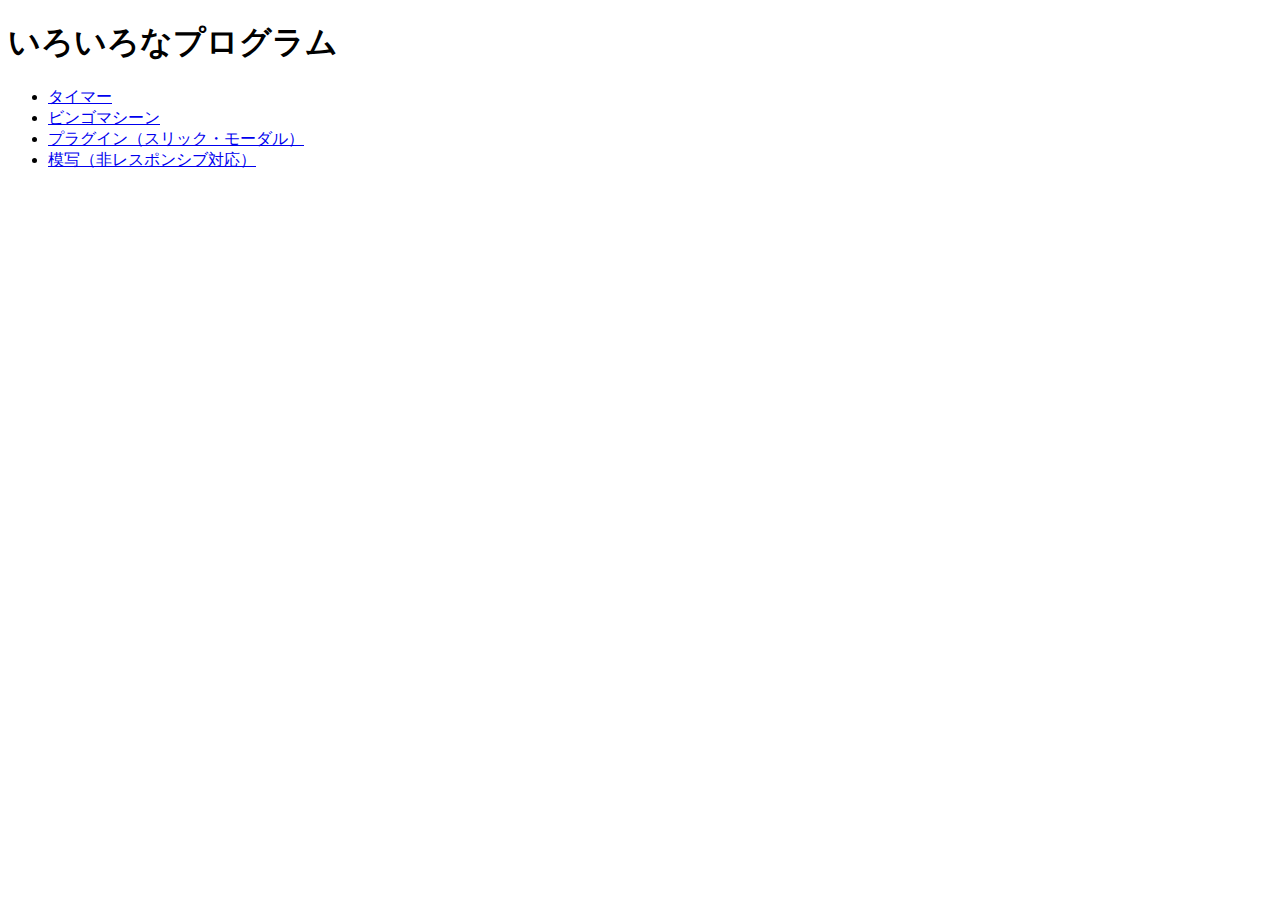
<file: index.html>
<!DOCTYPE html>
<html lang="ja">
    <head>
        <meta charset="UTF-8">
        <title>いろいろなプログラム</title>
    </head>
    <body>
        <h1>いろいろなプログラム</h1>
        <ul>
            <li><a href="./timer/timer.html">タイマー</a></li>
            <li><a href="./bingo/bingo.html">ビンゴマシーン</a></li>
            <li><a href="./cookcamp/cookcamp.html">プラグイン（スリック・モーダル）</a></li>
            <li><a href="./gourmet_camp/gourmet_camp.html">模写（非レスポンシブ対応）</a></li>
        </ul>
    </body>
</html>
</file>
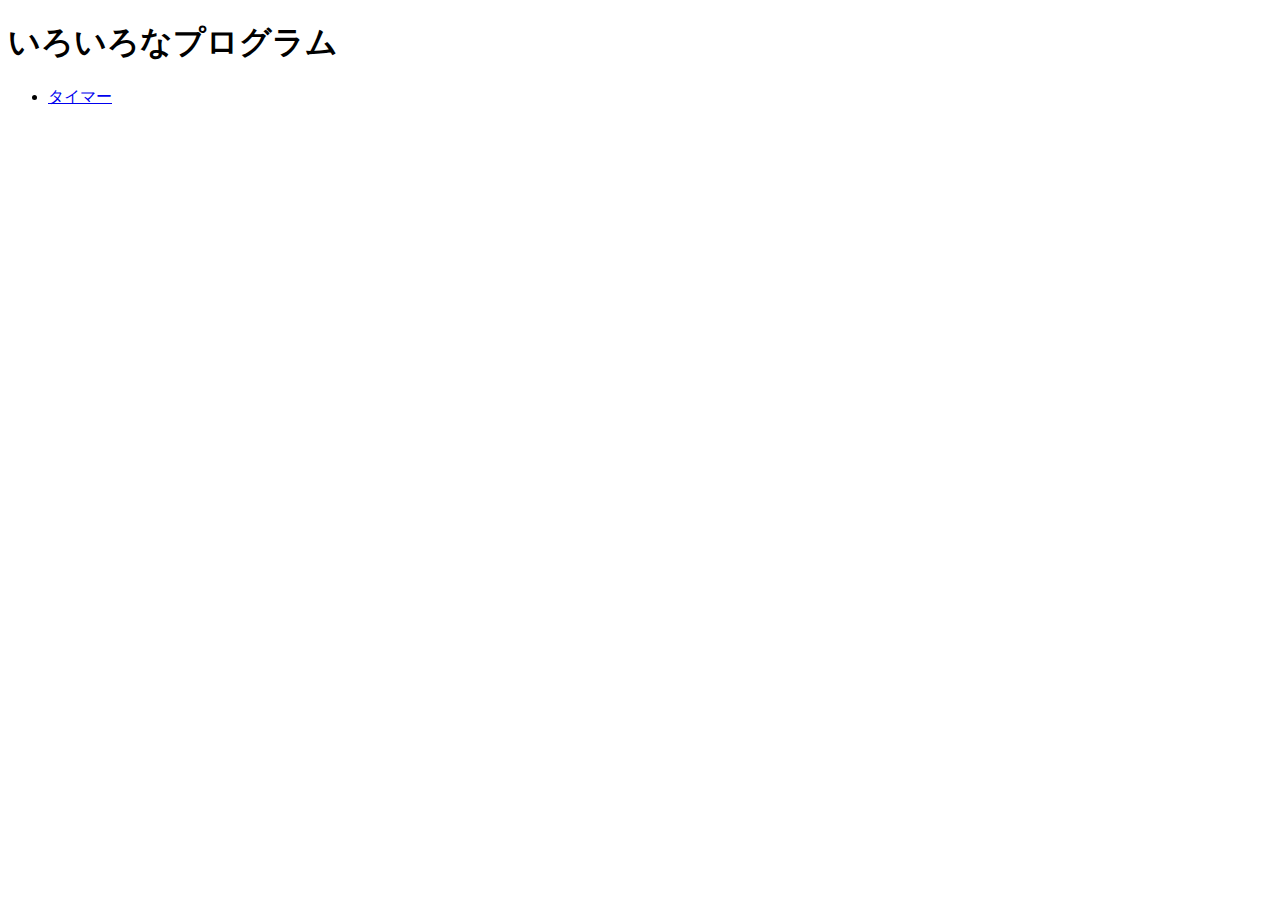
<file: toppage.html>
<!DOCTYPE html>
<html lang="ja">
    <head>
        <meta charset="UTF-8">
        <title>いろいろなプログラム</title>
    </head>
    <body>
        <h1>いろいろなプログラム</h1>
        <ul>
            <li><a href="./timer">タイマー</a></li>
        </ul>
    </body>
</html>
</file>
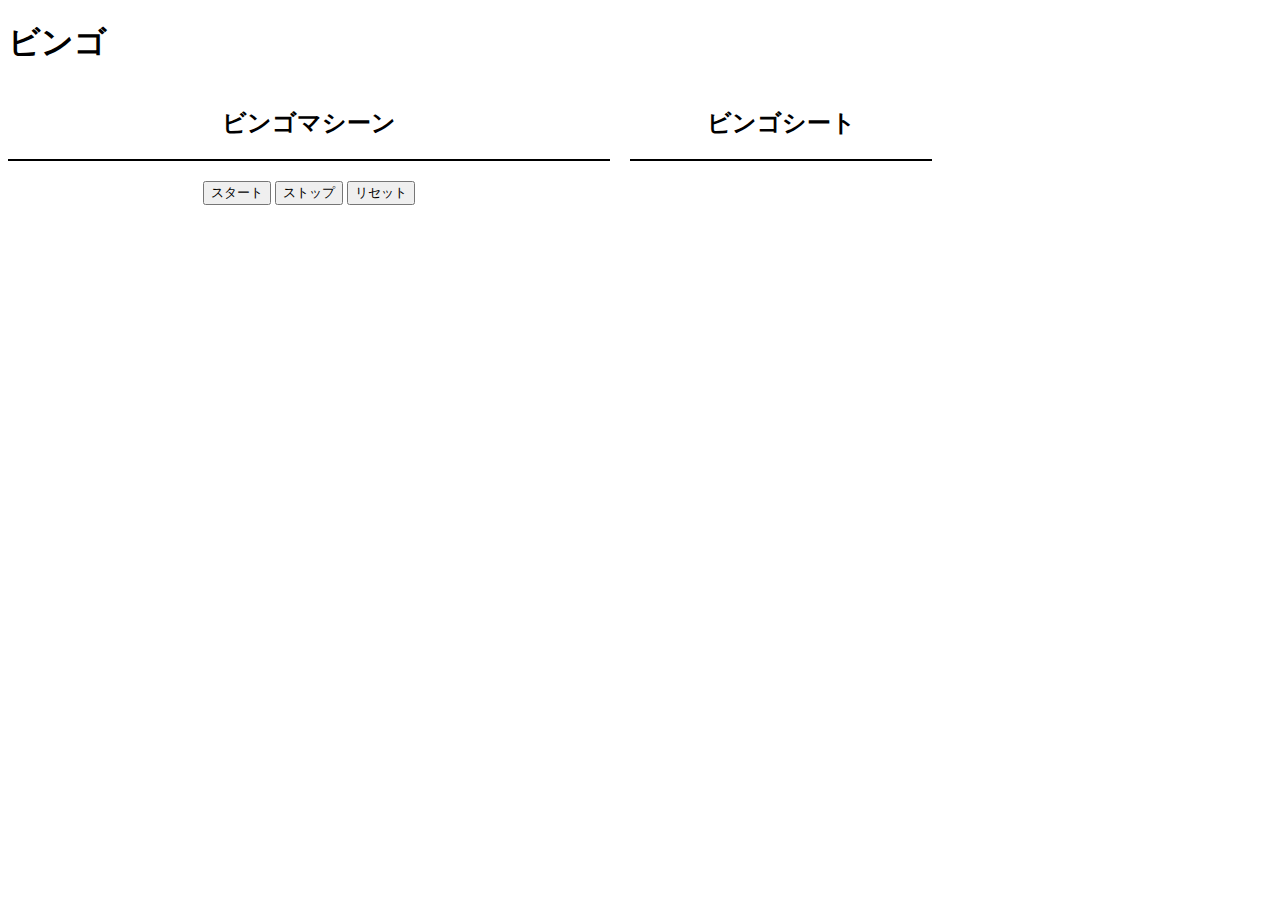
<file: bingo/bingo.html>
<!DOCTYPE html>
<html lang="ja">
    <head>
        <meta charset="UTF-8">
        <title>ビンゴ</title>
        <style>
            #bingo {
                text-align: center;
                margin-right: 20px;
            }
            #bingo_display {
                display: flex;
                border: solid 1px black;
                /* flex-wrap: wrap で折り返しを設定することにより
                    横幅が600を超えた場合、折り返される*/
                flex-wrap: wrap;
                width: 600px;
                margin: 20px auto;
            }
            #bingo_seet_display {
                display: flex;
                border: solid 1px black;
                flex-wrap: wrap;
                width: 300px;
                margin: 20px auto;
            }
            .flex_container {
                display:flex;
                flex-wrap: nowrap;
            }

            .bingo_cell {
                border: solid 1px black;
                font-size: 30px;
                box-sizing: border-box;
                display: flex;
                align-items: center;
                justify-content: center;
            }
            .bingo_seet_cell {
                border: solid 1px black;
                font-size: 30px;
                box-sizing: border-box;
                display: flex;
                align-items: center;
                justify-content: center;
            }
            .active_cell {
                background-color: orange;
            }
            .selected_cell {
                background-color: lightgray;
            }
            .selected_seet_cell {
                background-color: pink;
            }
        </style>
    </head>
    <body>
        <h1>ビンゴ</h1>
        <section class="flex_container">
            <div id="bingo">
                <h2>ビンゴマシーン</h2>
                <div id="bingo_display"></div>
                <div>
                    <button id="start_button">スタート</button>
                    <button id="stop_button">ストップ</button>
                    <button id="reset_button">リセット</button>
                </div>
            </div>
            <div id="bingo">
                <h2>ビンゴシート</h2>
                <div id="bingo_seet_display"></div>
            </div>
        </section>
        <script src="https://code.jquery.com/jquery-3.5.0.min.js" integrity="sha256-xNzN2a4ltkB44Mc/Jz3pT4iU1cmeR0FkXs4pru/JxaQ=" crossorigin="anonymous"></script>
        <script>
            // 表示部分の横幅
            const DISPLAY_WIDTH = 600;
            // マス目が一辺にいくつ並ぶか
            const SIZE = 7;
            
            let timer_id;
            
            const setCells = () => {
                // 1マス分の縦横幅を計算 表示部分の横幅を、並ぶ個数で割る
                const cell_size = DISPLAY_WIDTH / SIZE;
                // 7 * 7 = 49 マス分、マス目を追加
                for (let i = 1; i <= SIZE * SIZE; i++) {
                    // jQuery で要素の生成を行う場合は、
                    // $関数にタグのカッコで囲まれた要素名を渡せばOK 
                    // → $('<要素名>'); これによりマス目を表す div 要素を生成
                    let $bingo_cell = $('<div>').html(i).css({
                        width : cell_size,
                        height : cell_size,
                    }).addClass('bingo_cell');
                    
                    // マス目を追加
                    $('#bingo_display').append($bingo_cell);
                }
            };
            
            // ビンゴシートの作成
            
            // 重複チェック用配列を使う Fisher Yates Shuffleという有名なアルゴリズムもある
            // 配列randoms をどこかのconst 内で定義すると、そのconst 以外では使用できないため注意
            let randoms = [];
            
            const BINGO_SEET_DISPLAY_WIDTH = 300;
            const BINGO_SEET_SIZE = 5;
            const setBingoSeetCells = () => {
                const bingo_seet_cell_size = BINGO_SEET_DISPLAY_WIDTH / BINGO_SEET_SIZE;
                
                for (let j = 1; j <= BINGO_SEET_SIZE * BINGO_SEET_SIZE; j++) {
                    // 1～49 までの整数をランダムで取得
                    let random_number = Math.floor(Math.random() * (SIZE * SIZE)) + 1;
                    
                    // 配列名.includes(文字) で、文字が配列内に存在する場合は true 存在しない場合は false を返す
                    if (randoms.includes(random_number) === false) {
                        // 配列内にインデックスが存在しなければ、そのrandom_number をpush で配列に追加
                        randoms.push(random_number);
                        let $bingo_seet_cell = $('<div>').html(random_number).css({
                            width: bingo_seet_cell_size,
                            height: bingo_seet_cell_size
                        }).addClass('bingo_seet_cell');
                        // ビンゴシートにマス目を追加
                        $('#bingo_seet_display').append($bingo_seet_cell);
                    
                    } else {
                        // 取得した乱数が配列に存在していたら、jをマイナス1する
                        j--;
                    }
                }
            };
            
            
            const getRandomCell = () => {
                // 全てのマス目にbingo_cellというクラスを設定してあるため
                // 以下のようにすることで、全てのマス目が取得できるが、選択済みのマス目は除く
                let $bingo_cells = $('.bingo_cell').not('.selected_cell');
                
                // ランダムに 0 ~ マス目の個数-1 のいずれかの数値を取得
                // Math.floor() で小数点以下を切り捨て
                // Math.rondom() は0以上1未満の値を返す
                let random_index = Math.floor(Math.random() * $bingo_cells.length);
                // random_index は 0 ~ 48 のいずれかの数値を取得
                
                // ランダムなマス目を取得
                // eq()は複数のHTML要素（ここでは$bingo_cells）の中から
                // インデックス番号を指定（random_index）することで特定の要素だけを取得
                let $random_cell = $bingo_cells.eq(random_index);
                return $random_cell;
            };
            
            
            const startBingo = () => {
                // 現在着色されているマス目を解除
                $('.active_cell').removeClass('active_cell');
                // ランダムにマス目を取得
                let $random_cell = getRandomCell();
                // getRandomCell メソッドで取得したランダムなマス目に
                // .addClass でactive_cell クラスを付与
                $random_cell.addClass('active_cell');
                // 200ミリ秒後に再度実施
                timer_id = setTimeout(startBingo, 200);
            };
            
            const hasRest = () => {
                // .selected_cell されていないマス目が0より大きい（存在する）場合true を返す
                return $('.bingo_cell').not('.selected_cell').length > 0;
            };
            
            const stopBingo = () => {
                // ランダム選択を停止
                clearInterval(timer_id);
                // selected_number はストップボタンを押して選択されたマス目のHTMLを表す
                // 残りのマス目があるときのみスタートボタンを活性化
                if (hasRest() === true) {
                    // スタートボタンを活性化
                    $('#start_button').prop('disabled', false);
                }
                // ストップボタンを非活性化
                $('#stop_button').prop('disabled', true);

                // ビンゴシートに該当番号があった場合マス目に色付け
                // lastNumber にビンゴマシーンで出た最新のマス目を代入
                let lastNumber = $('.active_cell').html();
                // .html() で取得した文字列の文字列型は「文字列」になる。
                console.log(lastNumber);
                // numbers.push(lastNumber());
                
                // 現在の着色を解除して、選択中のマス目に色付け
                $('.active_cell').removeClass('active_cell').addClass('selected_cell');
                
                // ビンゴマシーンのマス目がビンゴシートにあるかどうかの条件分岐
                
                // 配列名.includes(文字) で、文字が配列内に存在する場合は true 存在しない場合は false を返す
                // ただし！！型まで一致していないといけない。
                // 上述のとおり、lastNumber の文字列型は、数字だが文字列のため（ 1 ではなく '1' ）falseしか返さない
                // よって今回は以下のif文は使えない
                // if (randoms.includes(lastNumber) === true) {
                    // $('要素:contains(文字)') で、指定した文字を持っている要素を取得し、その要素にスタイルをあてることができる。
                    // :contains() のパラメタに変数を指定したいときは('+ 変数名 +')
                    // ただし！！ :contains() は「含む」のため、1の場合は21、11も含んでしまう そのため今回は以下は使わない。
                    // $(".bingo_seet_cell:contains('"lastNumber"')").addClass('selected_seet_cell');
                    
                    for (i = 0; i <= 24; i++) {
                        let num = $(".bingo_seet_cell").eq(i).html();
                        // lastNumber と .eq()の数値が一致したら、そのセルにaddClass
                        if (lastNumber === num) {
                            $(".bingo_seet_cell").eq(i).addClass('selected_seet_cell');
                        }
                    }
                };
                // html()で追加した要素はすべて「文字列」として追加される
                // lastNumberは「数値」のため、一致するかどうかを確かめるなら
                // 文字列型をどちらかに統一させなければならない
            // };
            
            // マス目をセット
            setCells();
            setBingoSeetCells();
            
            $('#start_button').on('click', () => {
                startBingo();
                // ストップボタンを活性化
                $('#stop_button').prop('disabled', false);
                // スタートボタンを不活性化
                $('#start_button').prop('disabled', true);
            });
            
            $('#stop_button').prop('disabled', true);
            
            $('#stop_button').on('click', () => {
                stopBingo();
            });
            
            $('#reset_button').on('click', () => {
                stopBingo();
                $('.selected_cell').removeClass('selected_cell');
                // ビンゴシートの色付けを解除
                $('.bingo_seet_cell').removeClass('selected_seet_cell');
                $('#start_button').prop('disabled', false);
                $('#stop_button').prop('disabled', true);
            });
        </script>
    </body>
</html>
</file>
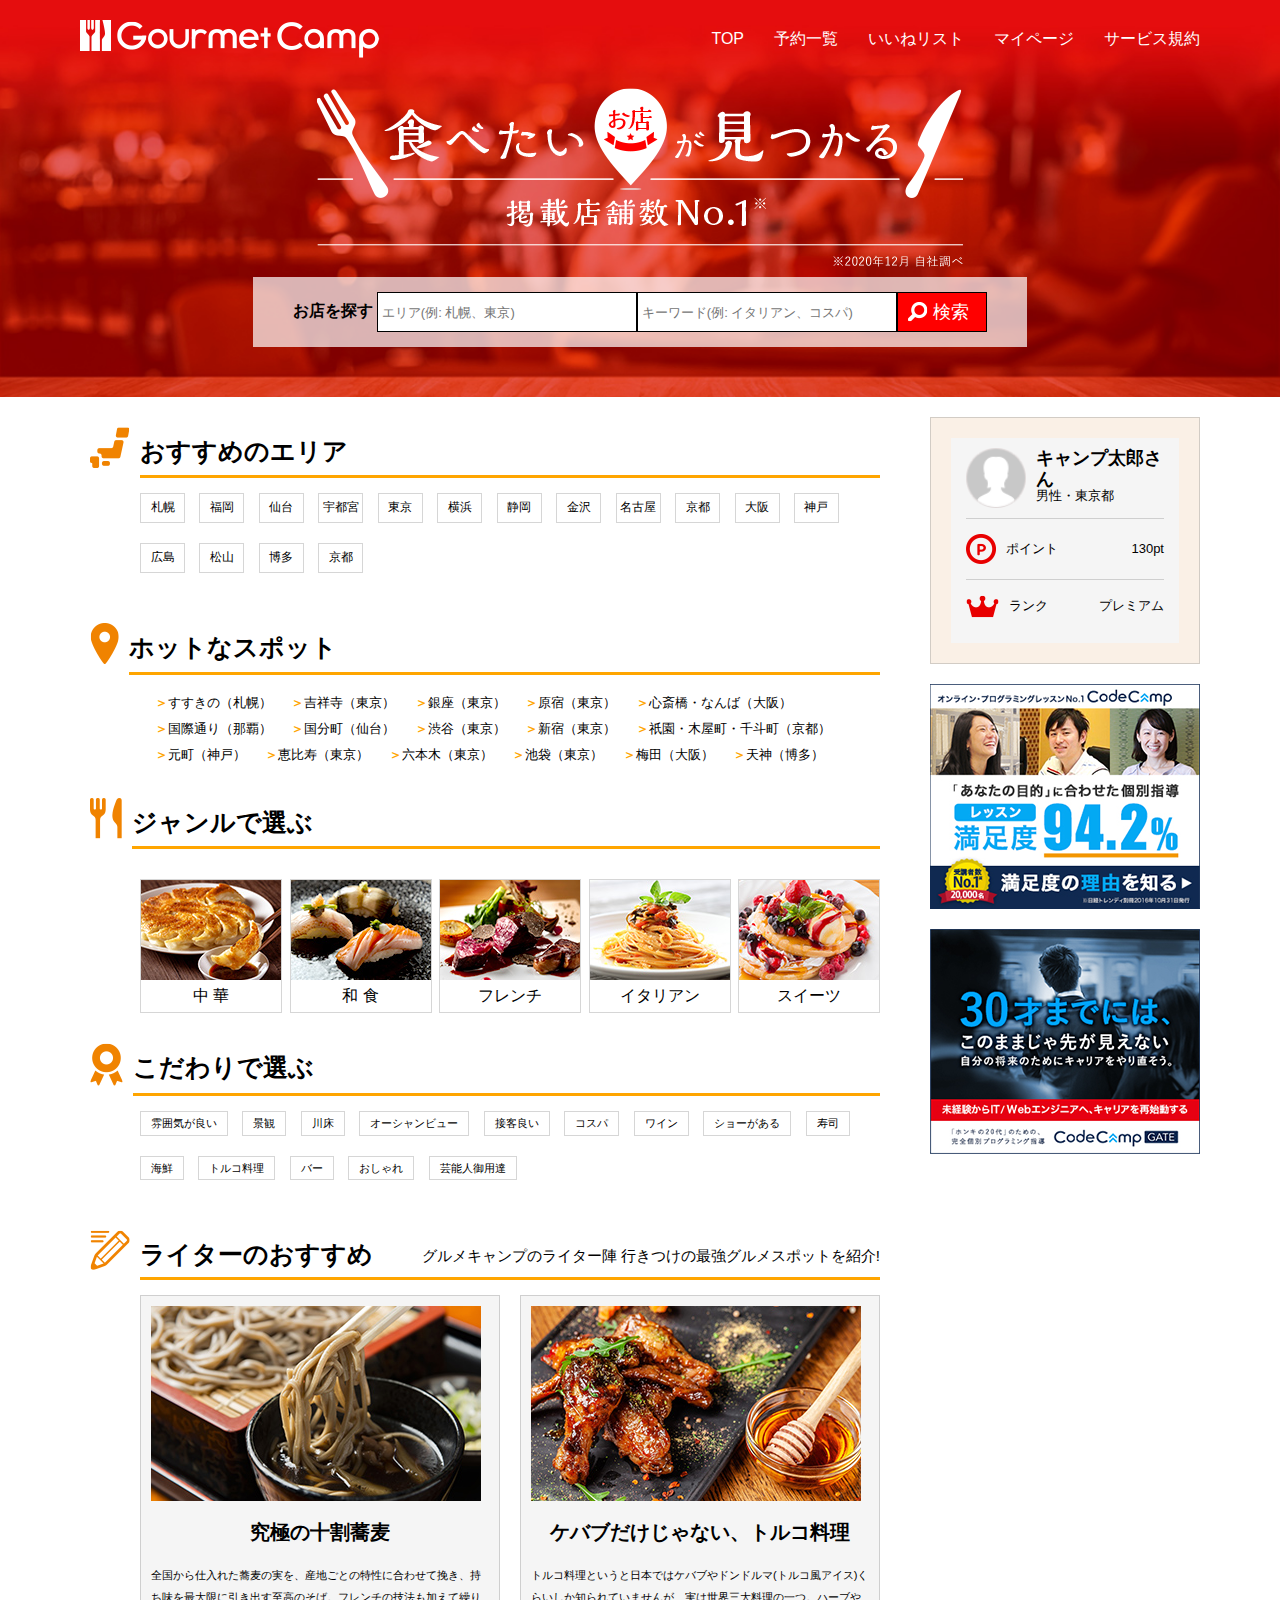
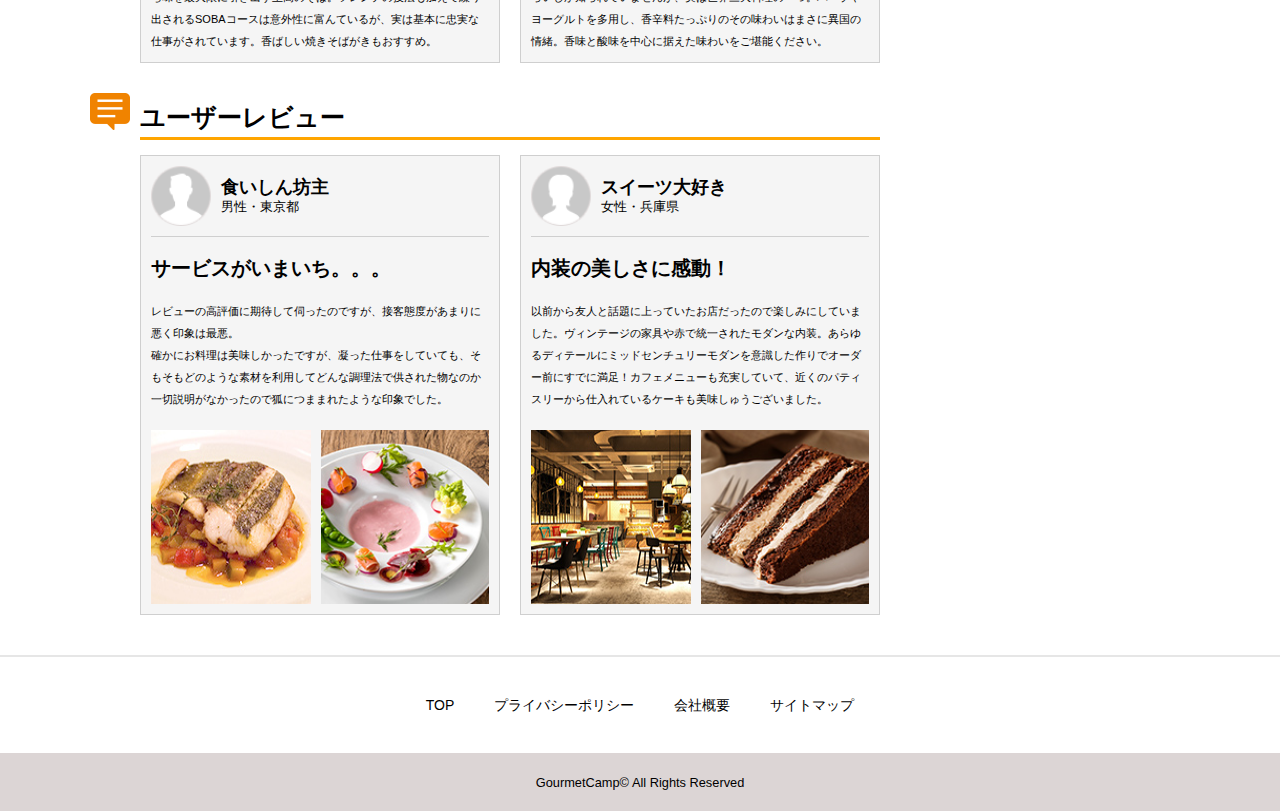
<file: gourmet_camp/gourmet_camp.html>
<!DOCTYPE html>
<html lang="ja">

<head>
    <meta charset="UTF-8">
    <title>GourmetCamp</title>
    <link rel="stylesheet" href="destyle.css">
    <link rel="stylesheet" href="gourmet_camp.css">
</head>

<body class="body">
    <header class="header_top">
        <div class="container">
            <div class="container_header">
                <h1><a href="#"><img class="title" src="images/logo.png" alt="GourmetCamp"></a></h1>
                <ul class="header_menu">
                    <li><a href="#">TOP</a></li>
                    <li><a href="#">予約一覧</a></li>
                    <li><a href="#">いいねリスト</a></li>
                    <li><a href="#">マイページ</a></li>
                    <li><a href="#">サービス規約</a></li>
                </ul>
            </div>
            <img class="header_img" src="images/top_title.png" alt="食べたいお店が見つかる">
            <div class="header_form">
                <div class="form">
                    <form>
                        <label>お店を探す </label>
                        <label><span class="form_text"></span><input type="text" value="" placeholder=" エリア(例: 札幌、東京)"></label><input type="text" value="" placeholder=" キーワード(例: イタリアン、コスパ)"></span><input type="submit" value="検索">
                    </form>
                </div>
            </div>
        </div>
    </header>
    <div class="container_main">
        <div class="container_main_left">
            <div class="container_contents_title">
                <img class="contents_images" src="images/icon01.png" alt="icon01">
                <h2 class="contents_title">おすすめのエリア</h2>
            </div>
            <div class="contents_box">
                <div class="area">
                    <ul>
                        <li><a href="#">札幌</a></li>
                        <li><a href="#">福岡</a></li>
                        <li><a href="#">仙台</a></li>
                        <li><a href="#">宇都宮</a></li>
                        <li><a href="#">東京</a></li>
                        <li><a href="#">横浜</a></li>
                        <li><a href="#">静岡</a></li>
                        <li><a href="#">金沢</a></li>
                        <li><a href="#">名古屋</a></li>
                        <li><a href="#">京都</a></li>
                        <li><a href="#">大阪</a></li>
                        <li><a href="#">神戸</a></li>
                        <li><a href="#">広島</a></li>
                        <li><a href="#">松山</a></li>
                        <li><a href="#">博多</a></li>
                        <li><a href="#">京都</a></li>
                    </ul>
                </div>
            </div>
            <div class="container_contents_title">
                <img class="contents_images" src="images/icon02.png" alt="icon02">
                <h2 class="contents_title">ホットなスポット</h2>
            </div>
            <div class="contents_box">
                <div class="spot">
                    <ul>
                        <li><a href="#">すすきの（札幌）</a></li>
                        <li><a href="#">吉祥寺（東京）</a></li>
                        <li><a href="#">銀座（東京）</a></li>
                        <li><a href="#">原宿（東京）</a></li>
                        <li><a href="#">心斎橋・なんば（大阪）</a></li>
                        <li><a href="#">国際通り（那覇）</a></li>
                        <li><a href="#">国分町（仙台）</a></li>
                        <li><a href="#">渋谷（東京）</a></li>
                        <li><a href="#">新宿（東京）</a></li>
                        <li><a href="#">祇園・木屋町・千斗町（京都）</a></li>
                        <li><a href="#">元町（神戸）</a></li>
                        <li><a href="#">恵比寿（東京）</a></li>
                        <li><a href="#">六本木（東京）</a></li>
                        <li><a href="#">池袋（東京）</a></li>
                        <li><a href="#">梅田（大阪）</a></li>
                        <li><a href="#">天神（博多）</a></li>
                    </ul>
                </div>
            </div>
            <div class="container_contents_title">
                <img class="contents_images" src="images/icon03.png" alt="icon03">
                <h2 class="contents_title">ジャンルで選ぶ</h2>
            </div>
            <div class="contents_box">
                <div class="genre">
                    <figure class="genre_image"><a href="#"><img src="images/image01.jpg" alt="中華">
                            <figcaption>中 華</figcaption>
                        </a></figure>
                    <figure class="genre_image"><a href="#"><img src="images/image02.jpg" alt="和食">
                            <figcaption>和 食</figcaption>
                        </a></figure>
                    <figure class="genre_image"><a hred="#"><img src="images/image03.jpg" alt="フレンチ">
                            <figcaption>フレンチ</figcaption>
                        </a></figure>
                    <figure class="genre_image"><a href="#"><img src="images/image04.jpg" alt="イタリアン">
                            <figcaption>イタリアン</figcaption>
                        </a></figure>
                    <figure class="genre_image"><a href="#"><img src="images/image05.jpg" alt="スイーツ">
                            <figcaption>スイーツ</figcaption>
                        </a></figure>
                </div>
            </div>
            <div class="container_contents_title">
                <img class="contents_images" src="images/icon04.png" alt="icon04">
                <h2 class="contents_title">こだわりで選ぶ</h2>
            </div>
            <div class="contents_box">
                <div class="preference">
                    <ul>
                        <li><a href="#">雰囲気が良い</a></li>
                        <li><a href="#">景観</a></li>
                        <li><a href="#">川床</a></li>
                        <li><a href="#">オーシャンビュー</a></li>
                        <li><a href="#">接客良い</a></li>
                        <li><a href="#">コスパ</a></li>
                        <li><a href="#">ワイン</a></li>
                        <li><a href="#">ショーがある</a></li>
                        <li><a href="#">寿司</a></li>
                        <li><a href="#">海鮮</a></li>
                        <li><a href="#">トルコ料理</a></li>
                        <li><a href="#">バー</a></li>
                        <li><a href="#">おしゃれ</a></li>
                        <li><a href="#">芸能人御用達</a></li>
                    </ul>
                </div>
            </div>
            <div class="container_contents_title">
                <img class="contents_images" src="images/icon05.png" alt="icon05">
                <h2 class="contents_title">ライターのおすすめ</h2>
                <p class="contents_title side_title">グルメキャンプのライター陣 行きつけの最強グルメスポットを紹介!</p>
            </div>
            <div class="contents_box flex">
                <div class="left_recommend box">
                    <img class="soba_image" src="images/image06.jpg" alt="soba">
                    <h3 class="recommend_title">究極の十割蕎麦</h3>
                    <p class="recommend_text">
                        全国から仕入れた蕎麦の実を、産地ごとの特性に合わせて挽き、持ち味を最大限に引き出す至高のそば。フレンチの技法も加えて繰り出されるSOBAコースは意外性に富んているが、実は基本に忠実な仕事がされています。香ばしい焼きそばがきもおすすめ。
                    </p>
                </div>
                <div class="right_recommend box">
                    <img class="turkey_image" src="images/image07.jpg" alt="turkey">
                    <h3 class="recommend_title">ケバブだけじゃない、トルコ料理</h3>
                    <p class="recommend_text">
                        トルコ料理というと日本ではケバブやドンドルマ(トルコ風アイス)くらいしか知られていませんが、実は世界三大料理の一つ。ハーブやヨーグルトを多用し、香辛料たっぷりのその味わいはまさに異国の情緒。香味と酸味を中心に据えた味わいをご堪能ください。
                    </p>
                </div>
            </div>
            <dic class="container_contents_title">
                <img class="contents_images" src="images/icon06.png" alt="icon06">
                <h2 class="contents_title">ユーザーレビュー</h2>
            </dic>
            <div class="contents_box flex">
                <div class="left_review box">
                    <div class="review_box_prof">
                        <img class="icon" src="images/icon08.png" alt="icon08">
                        <div class="name_box">
                            <p class="name">食いしん坊主</p><br>
                            <p class="prof">男性・東京都</p>
                        </div>
                    </div>
                    <h3 class="review_title">サービスがいまいち。。。</h3>
                    <p class="review_text">
                        レビューの高評価に期待して伺ったのですが、接客態度があまりに悪く印象は最悪。<br>
                        確かにお料理は美味しかったですが、凝った仕事をしていても、そもそもどのような素材を利用してどんな調理法で供された物なのか一切説明がなかったので狐につままれたような印象でした。
                    </p>
                    <div class="review_images_box flex">
                        <img class="review_images_left" src="images/image08.jpg" alt="image08">
                        <img class="review_images" src="images/image09.jpg" alt="image09">
                    </div>
                </div>
                <div class="right_review box">
                    <div class="review_box_prof">
                        <img class="icon" src="images/icon09.png" alt="icon09">
                        <div class="name_box">
                            <p class="name">スイーツ大好き</p><br>
                            <p class="prof">女性・兵庫県</p>
                        </div>
                    </div>
                    <h3 class="review_title">内装の美しさに感動！</h3>
                    <p class="review_text">
                        以前から友人と話題に上っていたお店だったので楽しみにしていました。ヴィンテージの家具や赤で統一されたモダンな内装。あらゆるディテールにミッドセンチュリーモダンを意識した作りでオーダー前にすでに満足！カフェメニューも充実していて、近くのパティスリーから仕入れているケーキも美味しゅうございました。
                    </p>
                    <div class="review_images_box flex">
                        <img class="review_images_left" src="images/image10.jpg" alt="image10">
                        <img class="review_images" src="images/image11.jpg" alt="image11">
                    </div>
                </div>
            </div>
        </div><!-- container_main_left -->
        <div class="container_main_right">
            <section class="account_background">
                <div class="account">
                    <div class="login_container">
                        <img class="icon" src="images/icon09.png" alt="icon09">
                        <div class="name_box">
                            <p class="name">キャンプ太郎さん</p>
                            <p class="prof">男性・東京都</p>
                        </div>
                    </div>
                    <div class="point_container flex">
                        <img class="icon2" src="images/icon10.png" alt="point">
                        <p class="point_left">ポイント</p>
                        <p class="point_right">130pt</p>
                    </div>
                    <div class="rank_container flex">
                        <img class="icon2" src="images/icon11.png" alt="rank">
                        <p class="rank_left">ランク</p>
                        <p class="rank_right">プレミアム</p>
                    </div>
                </div>
            </section>
            <div class="advertisement">
                <img src="images/bnr01.png" alt="広告1">
            </div>
            <div class="advertisement">
                <img src="images/bnr02.png" alt="広告2">
            </div>
        </div><!-- container_main_right -->
    </div><!-- .container_main -->
    <footer class="footer">
        <ul class="footer_navi">
            <li><a href="#">TOP</a></li>
            <li><a href="#">プライバシーポリシー</a></li>
            <li><a href="#">会社概要</a></li>
            <li><a href="#">サイトマップ</a></li>
        </ul>
        <p class="copyright"><small>GourmetCamp&copy; All Rights Reserved</small></p>
    </footer>
</body>

</html>
</file>
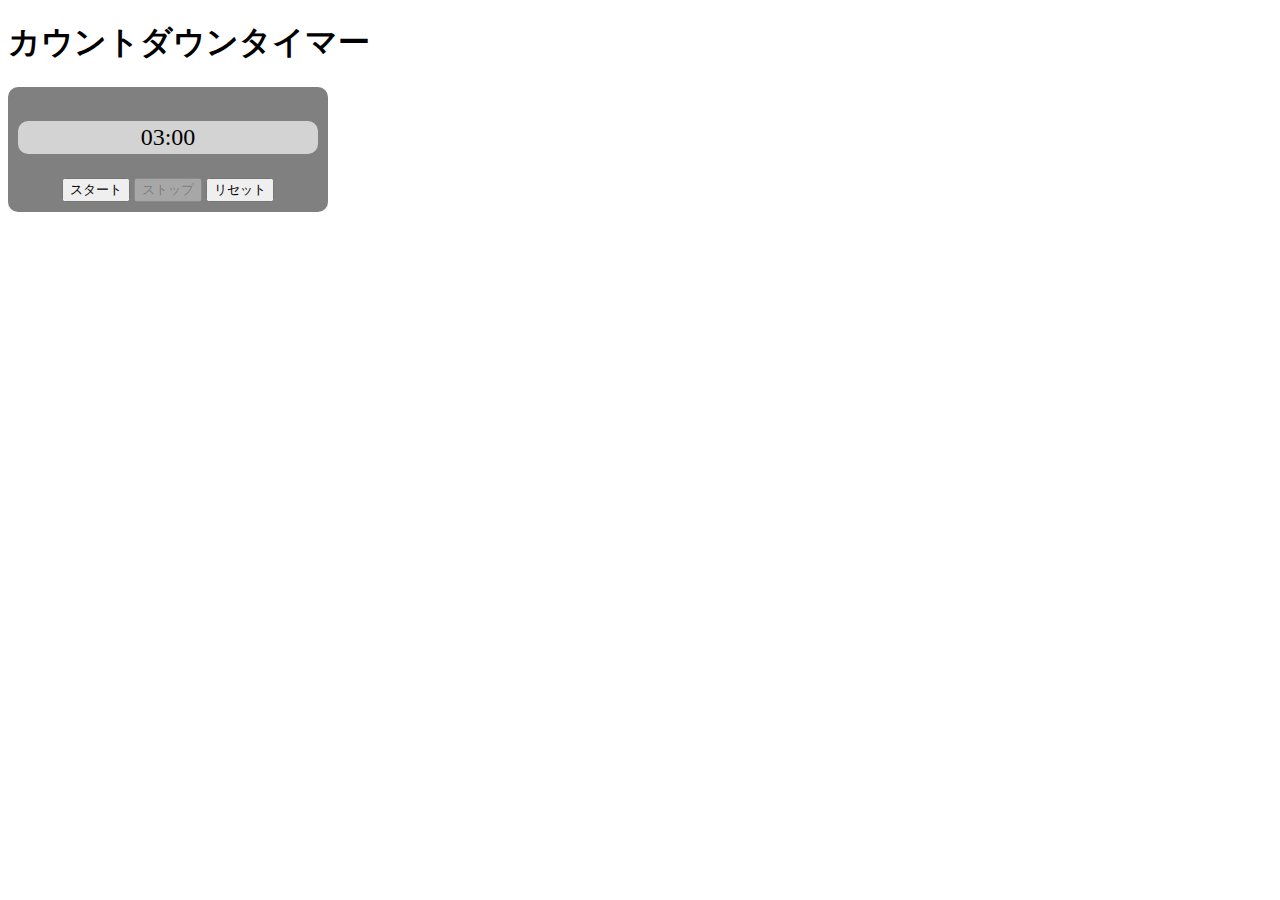
<file: timer/timer.html>
<!DOCTYPE html>
<html lang="ja">
    <head>
        <meta charset="UTF-8">
        <title>カウントダウンタイマー</title>
        <style>
            #timer {
                background-color: gray;
                padding: 10px;
                width: 300px;
                text-align: center;
                border-radius: 10px;
            }
            
            #timer_display {
                background-color: lightgray;
                padding: 3px;
                border-radius: 10px;
                font-size: 24px;
            }
        </style>
    </head>
    <body>
        <h1 id="heading">カウントダウンタイマー</h1>
        <div id="timer">
            <p id="timer_display">03:00</p>
            <div>
                <button id="start_button">スタート</button>
                <button id="stop_button" disabled>ストップ</button>
                <button id="reset_button">リセット</button>
            </div>
        </div>
        <script src="https://code.jquery.com/jquery-3.5.0.min.js" integrity="sha256-xNzN2a4ltkB44Mc/Jz3pT4iU1cmeR0FkXs4pru/JxaQ=" crossorigin="anonymous"></script>
        <script>
            let count = 180;
            // タイマーID
            let timer_id;
            
            const display_timer = (count) => {
                // 分と秒で表示できるように変換
                // 残りの分数は、60秒で残り秒数を割り端数を切り捨てる
                let minute = Math.floor(count / 60);
                
                // 2分5秒ならば「2:5」でなく「02:05」と表示されるよう
                // 0埋め　と呼ばれる処理をおこなう。
                // 1．数値の左に埋めるための0をつける
                // 2．右から必要な桁数だけ切り取る
                minute = ('0' + minute).slice(-2);
                
                // 残りの秒数は、残りの秒数を60で割った余り
                let second = count % 60;
                // second も minute と同様に0埋め処理
                second = ('0' + second).slice(-2);
                
                // minute と second を元にして、
                // 「分数：秒数：という文字列を作る
                let time = `${minute}:${second}`;
                
                // 現在の残り時間を画面に表示 htmlを「time」に書き換え
                $('#timer_display').html(time);
            };
            
            const count_down = () => {
                // カウントを減らす
                count--;
                if (count > 0) {
                    display_timer(count);
                    // 次のカウントダウンを1秒後に行う
                    timer_id = setTimeout(count_down, 1000);
                    // console.log(`現在のタイマーID: ${timer_id}`);
                } else {
                    // タイムアップ表示
                    $('#timer_display').html('Time UP!!');
                }
            };
            
            
            const stop_timer = () => {
                // カウントダウンをストップ
                clearTimeout(timer_id);
                // console.log(`タイマーID: ${timer_id} をキャンセルしました。`);
            }
            
               
            $('#start_button').on('click', () => {
                // 1秒後にカウントダウンを開始
                timer_id = setTimeout(count_down, 1000);
                // propメソッドで、該当の要素の該当のプロパティを取得、設定
                // ボタンを一度しか押せないようにする
                $('#start_button').prop('disabled', true);
                // スタートボタンを押すとストップボタンの無効化が解除
                $('#stop_button').prop('disabled', false);
            });
            
            $('#stop_button').on('click', stop_timer);
            
            $('#reset_button').on('click', () => {
                stop_timer();
                count = 180;
                display_timer(count);
                $('#start_button').prop('disabled', false);
            }); 
              
        </script>
    </body>
</html>
</file>
<file: gourmet_camp/gourmet_camp.css>
/* font-family に何を設定すればよいのか　*/
/* body はclassにしなくてもよい */
.body {
    min-width: 1200px;
    font-family: “游ゴシック“, YuGothic, “ヒラギノ角ゴ Pro W3”, “Hiragino Kaku Gothic Pro”, “メイリオ“, Meiryo, “ＭＳ Ｐゴシック“, “MS PGothic”, sans-serif;
}

.container {
    width: 1200px;
    margin: 0 auto;
}

.container_header {
    display: flex;
    padding-top: 20px;
    padding-left: 40px;
    padding-right: 40px;
}

.header_top {
    background-image: url(images/top.jpg);
    background-repeat: no-repeat;
    background-size: cover;
}

.header_menu {
    display: flex;
    justify-content: flex-end;
    /*flex-endで右寄せ*/
    margin: auto;
    flex: 1;
}

.header_menu li {
    margin-left: 30px;
    color: white;
}

.header_img {
    display: block;
    margin: 10px auto;
    margin-top: 30px;
}

.header_form {
    display: flex;
}

/*rgba要素のa(alpha)で透過度を設定すれば子要素には反映させなくできる*/
.form {
    display: inline-block;
    background-color: rgba(255, 255, 255, 0.7);
    padding: 15px 40px;
    margin-bottom: 50px;
    margin-right: auto;
    margin-left: auto;
}

.form label:first-child {
    font-weight: bold;
    font-size: 16px;
}

input[type="text"] {
    font-size: 13px;
    border: 1px solid black;
    background-color: rgba(255, 255, 255, 1);
    height: 40px;
    width: 260px;
}

input[type="submit"] {
    color: white;
    background-color: red;
    background-image: url(images/icon07.png);
    background-repeat: no-repeat;
    background-position: 10px;
    text-decoration: bold;
    font-size: 18px;
    border: 1px solid black;
    padding: 5px;
    padding-left: 35px;
    margin-right: 0;
    margin-left: 0;
    height: 40px;
    width: 90px;
}

.container_main {
    display: flex;
    justify-content: center;
    background-color: white;
    margin-top: 20px;
    margin-bottom: 20px;
}

.container_main_left {
    width: 800px;
    margin-right: 50px;
    margin-left: 40px;
}

.container_main_right {
    width: 270px;
    margin-right: 40px;
}

.container_contents_title {
    display: flex;
}

.contents_images {
    margin: 10px;
    weight: 15px;
    height: 100%;
}

.contents_title {
    text-align: left;
    padding-top: 20px;
    font-size: 25px;
    font-weight: bold;
    border-bottom: 3px solid orange;
    flex: 1;
}

.side_title {
    display: inline-block;
    padding-top: 27px;
    bottom: 0;
    font-size: 15px;
    font-weight: normal;
    white-space: nowrap;
}

.contents_box {
    box-sizing: border-box;
    padding-top: 15px;
    padding-left: 60px;
    margin-bottom: 20px;
}

/* 親要素のfont-sizeを0にすることでデフォルトで存在するリスト間の行間を0にする
　 →リスト同士の幅がmarginどおりになる */
.area a {
    display: block;
    padding-top: 7px;
}

.area li {
    display: inline-block;
    text-align: center;
    font-size: 12px;
    height: 30px;
    width: 45px;
    margin-right: 10px;
    margin-bottom: 20px;
    background-color: white;
    border: 1px solid #80808052;
}

/* どうすればサンプル画像のように、縦を揃えられるかわからない　*/
.spot li {
    font-size: 13px;
    display: inline-block;
    vertical-align: middle;
    line-height: 200%;
    padding-left: 15px;
}

.spot li:before {
    content: "＞";
    color: orange;
    font-weight: bold;
}

.genre {
    display: flex;
    justify-content: space-between;
    margin: 10px 0;
    line-height: 200%;
}

.genre figure {
    margin-top: 5px;
    text-align: center;
    border: 1px solid #80808052;
}

/* display-block 8章
    block要素（横並びにならない）→flexboxを使えば横並びになる
    inline要素（コンテンツを包む最小の要素分の幅）
    a要素はinline要素なので、リンクの適用範囲を広げるには
    a要素をinline要素でなくする必要がある
    li要素ではなくて、a要素にpaddingを！*/

.preference a {
    display: block;
    padding: 5px 10px;
    /*a要素にpaddingを適用することでlinkの範囲を狭めずに見た目を変えられる*/
}

.preference li {
    font-size: 11px;
    display: inline-block;
    margin-right: 10px;
    margin-bottom: 20px;
    background-color: white;
    border: 1px solid #80808052;
}

.flex {
    display: flex;
}

.left_recommend {
    margin-right: 20px;
}

.box {
    padding: 10px 10px;
    background-color: whitesmoke;
    border: 1px solid #80808052;
    flex: 1;
    /*dlex-grow（初期値０） shrink（初期値1）basis（初期値auto） */
    /* flex-direction　のときにbasisを使うと高さの意味合いになる*/
    /*　メディアクエリ スマホと互換性！！bootstrap 今5まで出てる　*/
}

.recommend_title {
    text-align: center;
    font-size: 20px;
    font-weight: bold;
    padding: 20px 0;
}

.recommend_text {
    font-size: 11px;
    line-height: 200%;
}

.left_review {
    margin-right: 20px;
}

.review_box_prof {
    display: flex;
    align-items: center;
    padding-bottom: 10px;
    border-bottom: 1px solid #80808052;
}

.icon {
    width: 60px;
    height: 60px;
    margin-right: 10px;
}

.name {
    display: inline-block;
    font-size: 18px;
    font-weight: bold;
}

.prof {
    display: inline-block;
    font-size: 13px;
    height: 15px;
}

.review_title {
    font-size: 20px;
    font-weight: bold;
    padding: 20px 0;
}

.review_text {
    font-size: 11px;
    line-height: 200%;
    padding-bottom: 20px;
}

.review_images {
    flex: 1;
}

.review_images_left {
    padding-right: 10px;
}

.account_background {
    border: 1px solid #80808052;
    background-color: linen;
    padding: 20px;
}

.account {
    font-size: 13px;
    padding: 10px 15px;
    background-color: whitesmoke;
}

.login_container {
    display: flex;
    padding-bottom: 10px;
    border-bottom: 1px solid #80808052;
}

.point_container {
    padding-top: 15px;
    padding-bottom: 15px;
    border-bottom: 1px solid #80808052;
}

.rank_container {
    padding-top: 15px;
    padding-bottom: 15px;
}

.icon2 {
    margin-right: 10px;
}

.point_right {
    text-align: right;
    margin: auto 0;
}

.rank_right {
    text-align: right;
    margin: auto 0;
}

.point_left {
    flex: 1;
    margin: auto 0;
}

.rank_left {
    flex: 1;
    margin: auto 0;
}

.advertisement {
    margin-top: 20px;
}

.footer_navi {
    display: flex;
    justify-content: center;
    font-size: 14px;
    border-top: 2px solid #80808033;
    padding-top: 40px;
    padding-bottom: 40px;
}

.footer_navi li {
    margin-left: 20px;
    margin-right: 20px;
}

.copyright {
    background-color: #dcd5d5;
    padding: 20px;
    text-align: center;
}
</file>
<file: gourmet_camp/destyle.css>
/*! destyle.css v3.0.0 | MIT License | https://github.com/nicolas-cusan/destyle.css */

/* Reset box-model and set borders */
/* ============================================ */

*,
::before,
::after {
  box-sizing: border-box;
  border-style: solid;
  border-width: 0;
}

/* Document */
/* ============================================ */

/**
 * 1. Correct the line height in all browsers.
 * 2. Prevent adjustments of font size after orientation changes in iOS.
 * 3. Remove gray overlay on links for iOS.
 */

html {
  line-height: 1.15; /* 1 */
  -webkit-text-size-adjust: 100%; /* 2 */
  -webkit-tap-highlight-color: transparent; /* 3*/
}

/* Sections */
/* ============================================ */

/**
 * Remove the margin in all browsers.
 */

body {
  margin: 0;
}

/**
 * Render the `main` element consistently in IE.
 */

main {
  display: block;
}

/* Vertical rhythm */
/* ============================================ */

p,
table,
blockquote,
address,
pre,
iframe,
form,
figure,
dl {
  margin: 0;
}

/* Headings */
/* ============================================ */

h1,
h2,
h3,
h4,
h5,
h6 {
  font-size: inherit;
  font-weight: inherit;
  margin: 0;
}

/* Lists (enumeration) */
/* ============================================ */

ul,
ol {
  margin: 0;
  padding: 0;
  list-style: none;
}

/* Lists (definition) */
/* ============================================ */

dt {
  font-weight: bold;
}

dd {
  margin-left: 0;
}

/* Grouping content */
/* ============================================ */

/**
 * 1. Add the correct box sizing in Firefox.
 * 2. Show the overflow in Edge and IE.
 */

hr {
  box-sizing: content-box; /* 1 */
  height: 0; /* 1 */
  overflow: visible; /* 2 */
  border-top-width: 1px;
  margin: 0;
  clear: both;
  color: inherit;
}

/**
 * 1. Correct the inheritance and scaling of font size in all browsers.
 * 2. Correct the odd `em` font sizing in all browsers.
 */

pre {
  font-family: monospace, monospace; /* 1 */
  font-size: inherit; /* 2 */
}

address {
  font-style: inherit;
}

/* Text-level semantics */
/* ============================================ */

/**
 * Remove the gray background on active links in IE 10.
 */

a {
  background-color: transparent;
  text-decoration: none;
  color: inherit;
}

/**
 * 1. Remove the bottom border in Chrome 57-
 * 2. Add the correct text decoration in Chrome, Edge, IE, Opera, and Safari.
 */

abbr[title] {
  text-decoration: underline dotted; /* 2 */
}

/**
 * Add the correct font weight in Chrome, Edge, and Safari.
 */

b,
strong {
  font-weight: bolder;
}

/**
 * 1. Correct the inheritance and scaling of font size in all browsers.
 * 2. Correct the odd `em` font sizing in all browsers.
 */

code,
kbd,
samp {
  font-family: monospace, monospace; /* 1 */
  font-size: inherit; /* 2 */
}

/**
 * Add the correct font size in all browsers.
 */

small {
  font-size: 80%;
}

/**
 * Prevent `sub` and `sup` elements from affecting the line height in
 * all browsers.
 */

sub,
sup {
  font-size: 75%;
  line-height: 0;
  position: relative;
  vertical-align: baseline;
}

sub {
  bottom: -0.25em;
}

sup {
  top: -0.5em;
}

/* Replaced content */
/* ============================================ */

/**
 * Prevent vertical alignment issues.
 */

svg,
img,
embed,
object,
iframe {
  vertical-align: bottom;
}

/* Forms */
/* ============================================ */

/**
 * Reset form fields to make them styleable.
 * 1. Make form elements stylable across systems iOS especially.
 * 2. Inherit text-transform from parent.
 */

button,
input,
optgroup,
select,
textarea {
  -webkit-appearance: none; /* 1 */
  appearance: none;
  vertical-align: middle;
  color: inherit;
  font: inherit;
  background: transparent;
  padding: 0;
  margin: 0;
  border-radius: 0;
  text-align: inherit;
  text-transform: inherit; /* 2 */
}

/**
 * Reset radio and checkbox appearance to preserve their look in iOS.
 */

[type="checkbox"] {
  -webkit-appearance: checkbox;
  appearance: checkbox;
}

[type="radio"] {
  -webkit-appearance: radio;
  appearance: radio;
}

/**
 * Correct cursors for clickable elements.
 */

button,
[type="button"],
[type="reset"],
[type="submit"] {
  cursor: pointer;
}

button:disabled,
[type="button"]:disabled,
[type="reset"]:disabled,
[type="submit"]:disabled {
  cursor: default;
}

/**
 * Improve outlines for Firefox and unify style with input elements & buttons.
 */

:-moz-focusring {
  outline: auto;
}

select:disabled {
  opacity: inherit;
}

/**
 * Remove padding
 */

option {
  padding: 0;
}

/**
 * Reset to invisible
 */

fieldset {
  margin: 0;
  padding: 0;
  min-width: 0;
}

legend {
  padding: 0;
}

/**
 * Add the correct vertical alignment in Chrome, Firefox, and Opera.
 */

progress {
  vertical-align: baseline;
}

/**
 * Remove the default vertical scrollbar in IE 10+.
 */

textarea {
  overflow: auto;
}

/**
 * Correct the cursor style of increment and decrement buttons in Chrome.
 */

[type="number"]::-webkit-inner-spin-button,
[type="number"]::-webkit-outer-spin-button {
  height: auto;
}

/**
 * 1. Correct the outline style in Safari.
 */

[type="search"] {
  outline-offset: -2px; /* 1 */
}

/**
 * Remove the inner padding in Chrome and Safari on macOS.
 */

[type="search"]::-webkit-search-decoration {
  -webkit-appearance: none;
}

/**
 * 1. Correct the inability to style clickable types in iOS and Safari.
 * 2. Fix font inheritance.
 */

::-webkit-file-upload-button {
  -webkit-appearance: button; /* 1 */
  font: inherit; /* 2 */
}

/**
 * Clickable labels
 */

label[for] {
  cursor: pointer;
}

/* Interactive */
/* ============================================ */

/*
 * Add the correct display in Edge, IE 10+, and Firefox.
 */

details {
  display: block;
}

/*
 * Add the correct display in all browsers.
 */

summary {
  display: list-item;
}

/*
 * Remove outline for editable content.
 */

[contenteditable]:focus {
  outline: auto;
}

/* Tables */
/* ============================================ */

/**
1. Correct table border color inheritance in all Chrome and Safari.
*/

table {
  border-color: inherit; /* 1 */
}

caption {
  text-align: left;
}

td,
th {
  vertical-align: top;
  padding: 0;
}

th {
  text-align: left;
  font-weight: bold;
}
</file>
